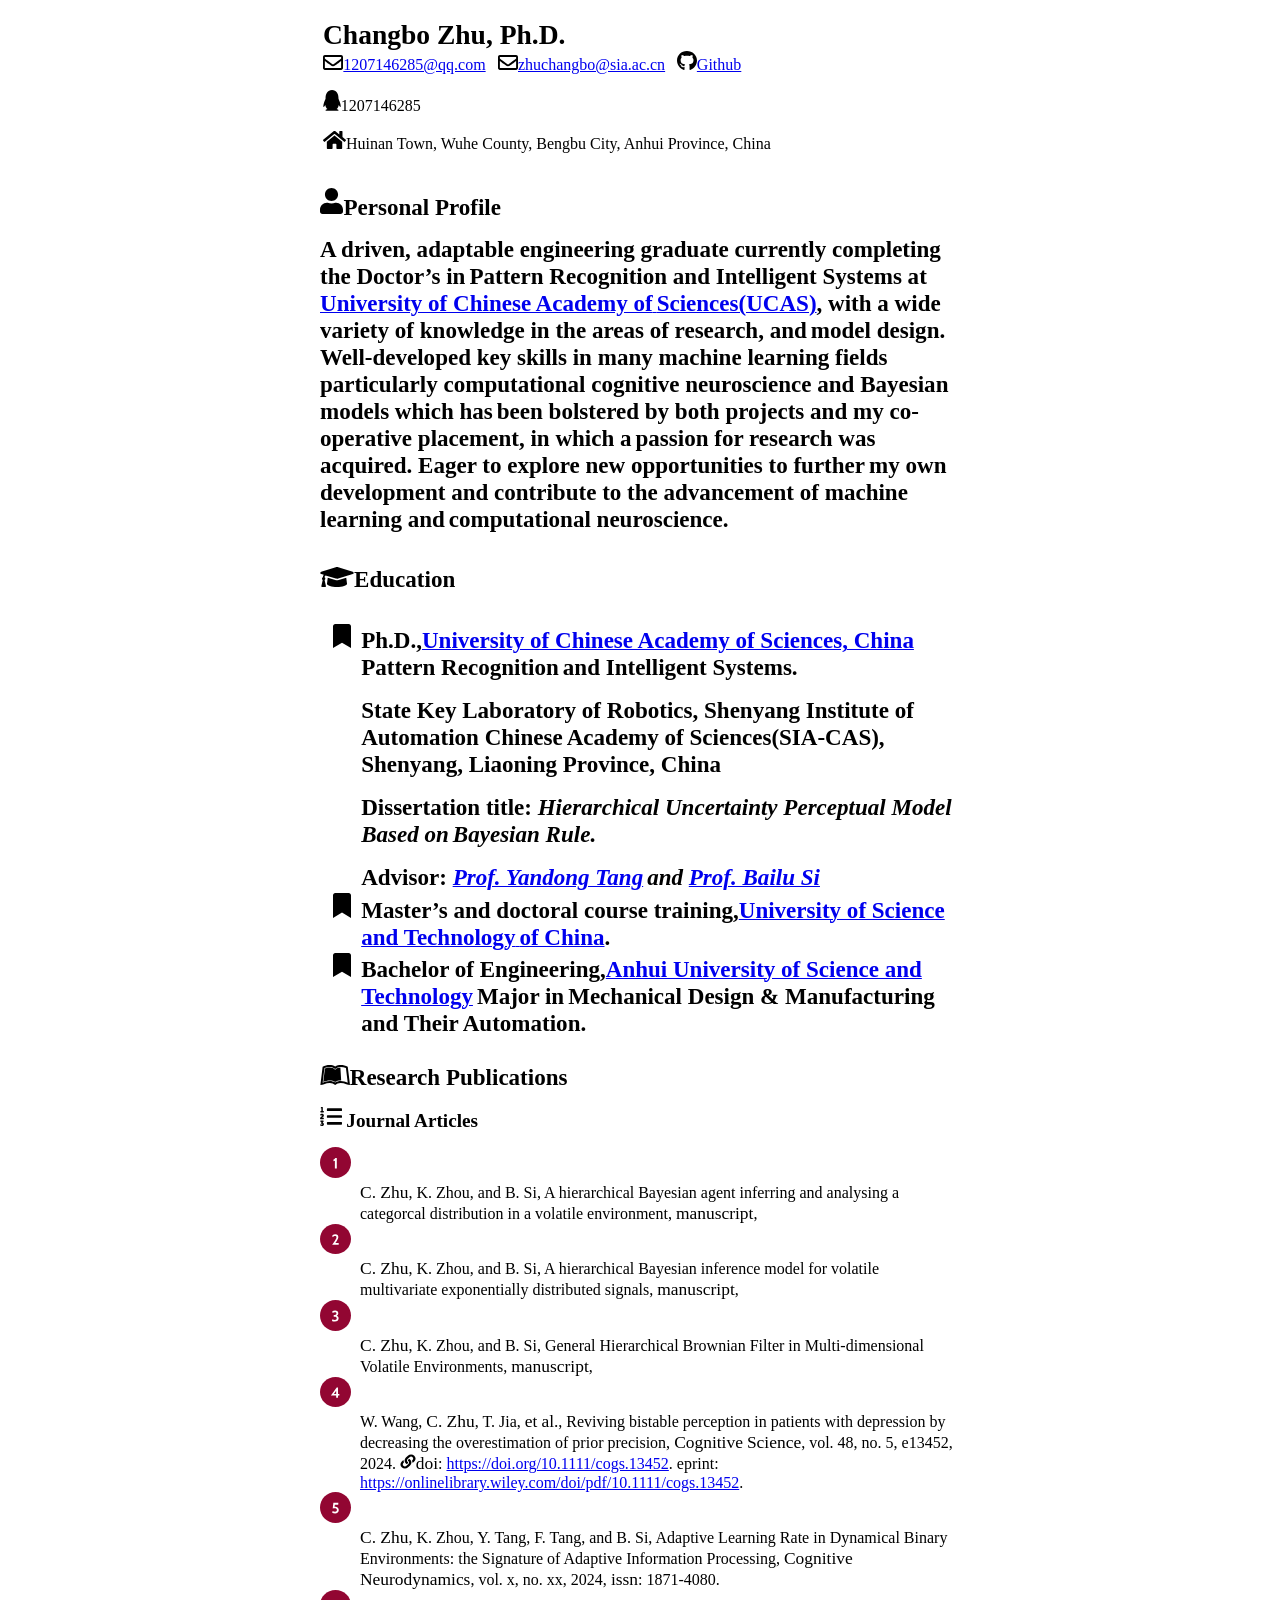
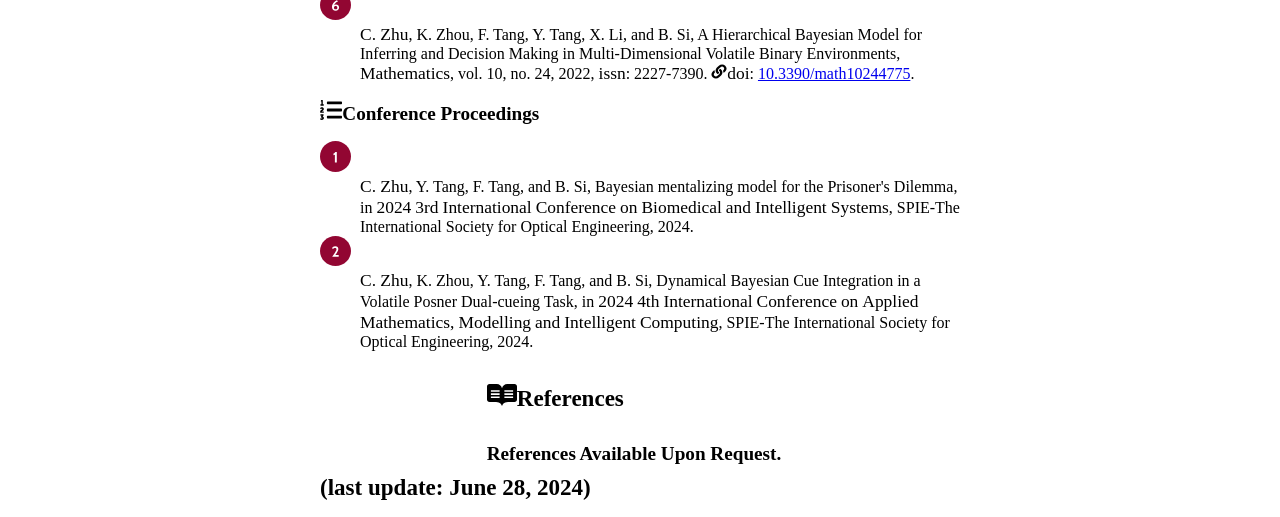
<file: index.html>
<!DOCTYPE html> 
<html lang="en" xml:lang="en" > 
<head><title></title> 
<meta  charset="utf-8" /> 
<meta name="generator" content="TeX4ht (https://tug.org/tex4ht/)" /> 
<meta name="viewport" content="width=device-width,initial-scale=1" /> 
<link rel="stylesheet" type="text/css" href="cv-pubweb_EN.css" /> 
<meta name="src" content="cv-pubweb_EN.tex" /> 
</head><body 
>
<table class="makeheaders"><tr><td class="leftheader"><span 
class="Cabin-Bold-tlf-t1-x-x-172">Changbo Zhu, Ph.D.</span>
<!--l. 108--><p class="noindent" ><img 
src="cv-pubweb_EN0x.svg" alt="x "  /><a 
href="mailto:1207146285@qq.com" ><span 
class="t1-zi4r-5-x-x-98">1207146285@qq.com</span></a>           <img 
src="cv-pubweb_EN1x.svg" alt="x "  /><a 
href="mailto:zhuchangbo@sia.ac.cn" ><span 
class="t1-zi4r-5-x-x-98">zhuchangbo@sia.ac.cn</span></a>           <img 
src="cv-pubweb_EN2x.svg" alt="x "  /><a 
href="https://changbozhu.github.io" >Github</a>  
</p><!--l. 108--><p class="noindent" ><img 
src="cv-pubweb_EN3x.svg" alt="x "  />1207146285  
</p><!--l. 108--><p class="noindent" ><img 
src="cv-pubweb_EN4x.svg" alt="� "  />Huinan Town, Wuhe County, Bengbu City, Anhui Province, China  
</p><!--l. 108--><p class="noindent" ></td><td class="rightheader"> </p></td></tr></table>
<div class="rubrichead"><img 
src="cv-pubweb_EN5x.svg" alt="x "  /><span 
class="Cabin-Bold-tlf-t1-x-x-144">Personal Profile</span><span 
class="Cabin-Bold-tlf-t1-x-x-144"> </span><span 
class="Cabin-Bold-tlf-t1-x-x-144">          </span></div>
<!--l. 8--><p class="noindent" ><span 
class="Cabin-Bold-tlf-t1-x-x-144">A driven, adaptable engineering graduate currently completing the Doctor’s in</span>
<span 
class="Cabin-Bold-tlf-t1-x-x-144">Pattern Recognition and Intelligent Systems at </span><a 
href="https://www.ucas.ac.cn/" ><span 
class="Cabin-Bold-tlf-t1-x-x-144">University of Chinese Academy of</span>
<span 
class="Cabin-Bold-tlf-t1-x-x-144">Sciences(UCAS)</span></a><span 
class="Cabin-Bold-tlf-t1-x-x-144">, with a wide variety of knowledge in the areas of research, and</span>
<span 
class="Cabin-Bold-tlf-t1-x-x-144">model design. Well-developed key skills in many machine learning fields</span>
<span 
class="Cabin-Bold-tlf-t1-x-x-144">particularly computational cognitive neuroscience and Bayesian models which has</span>
<span 
class="Cabin-Bold-tlf-t1-x-x-144">been bolstered by both projects and my co-operative placement, in which a</span>
<span 
class="Cabin-Bold-tlf-t1-x-x-144">passion for research was acquired. Eager to explore new opportunities to further</span>
<span 
class="Cabin-Bold-tlf-t1-x-x-144">my own development and contribute to the advancement of machine learning and</span>
<span 
class="Cabin-Bold-tlf-t1-x-x-144">computational neuroscience.   </span><div class="rubric">
<a 
 id="x1-3r1"></a><!--l. 1--><div class="longtable"> <table id="TBL-2" class="longtable" 
 
><colgroup id="TBL-2-1g"><col 
id="TBL-2-1" /><col 
id="TBL-2-2" /><col 
id="TBL-2-3" /></colgroup>
<tr  
 style="vertical-align:baseline;" id="TBL-2-1-"><td colspan="3" style="white-space:nowrap; text-align:right;" id="TBL-2-1-1"  
class="td01"><div class="multicolumn"  style="white-space:nowrap; text-align:left;"><div class="rubrichead"><img 
src="cv-pubweb_EN11x.svg" alt="x "  /><span 
class="Cabin-Bold-tlf-t1-x-x-144">Education</span><span 
class="Cabin-Bold-tlf-t1-x-x-144"> </span><span 
class="Cabin-Bold-tlf-t1-x-x-144">          </span></div></div>
</td></tr><tr 
class="vspace" style="font-size:2.0pt"><td 
>&nbsp;</td><td 
>&nbsp;</td><td 
>&nbsp;</td></tr><tr  
 style="vertical-align:baseline;" id="TBL-2-2-"><td  style="white-space:nowrap; text-align:right;" id="TBL-2-2-1"  
class="td01">  </td>
</tr><tr  
 style="vertical-align:baseline;" id="TBL-2-3-"><td  style="white-space:nowrap; text-align:right;" id="TBL-2-3-1"  
class="td01">  </td></tr>
<tr  
 style="vertical-align:baseline;" id="TBL-2-7-"><td  style="white-space:nowrap; text-align:right;" id="TBL-2-7-1"  
class="td01">  </td>
</tr><tr  
 style="vertical-align:baseline;" id="TBL-2-8-"><td  style="white-space:nowrap; text-align:right;" id="TBL-2-8-1"  
class="td01">  </td>
</tr><tr  
 style="vertical-align:baseline;" id="TBL-2-9-"><td  style="white-space:nowrap; text-align:right;" id="TBL-2-9-1"  
class="td01"><span class="prefix"></span>  </td><td  style="white-space:nowrap; text-align:left;" id="TBL-2-9-2"  
class="td10"> <img 
src="cv-pubweb_EN13x.svg" alt="x "  /> <span 
class="Cabin-Bold-tlf-t1-x-x-144"> </span></td><td  style="white-space:normal; text-align:left;" id="TBL-2-9-3"  
class="td00">
<!--l. 3--><p class="noindent" ><span 
class="Cabin-Bold-tlf-t1-x-x-144">Ph.D.,</span><a 
href="https://www.ucas.ac.cn/" ><span 
class="Cabin-Bold-tlf-t1-x-x-144">University of Chinese Academy of Sciences, China</span></a> <span 
class="Cabin-Bold-tlf-t1-x-x-144">Pattern Recognition</span>
<span 
class="Cabin-Bold-tlf-t1-x-x-144">and Intelligent Systems.</span>
</p><!--l. 4--><p class="noindent" ><span 
class="Cabin-Bold-tlf-t1-x-x-144">State Key Laboratory of Robotics, Shenyang Institute of Automation Chinese</span>
<span 
class="Cabin-Bold-tlf-t1-x-x-144">Academy of Sciences(SIA-CAS), Shenyang, Liaoning Province, China</span>
</p><!--l. 5--><p class="noindent" ><span 
class="Cabin-Bold-tlf-t1-x-x-144">Dissertation   title:   </span><span 
class="Cabin-BoldItalic-tlf-t1-x-x-144">Hierarchical   Uncertainty   Perceptual   Model   Based   on</span>
<span 
class="Cabin-BoldItalic-tlf-t1-x-x-144">Bayesian Rule.</span>
</p><!--l. 6--><p class="noindent" ><span 
class="Cabin-Bold-tlf-t1-x-x-144">Advisor: </span><a 
href="http://www.sia.cn/vision/kytd/yjry/202307/t20230726_6832358.html" ><span 
class="Cabin-BoldItalic-tlf-t1-x-x-144">Prof. Yandong Tang</span></a> <span 
class="Cabin-BoldItalic-tlf-t1-x-x-144">and </span><a 
href="https://sss.bnu.edu.cn/t/~bailusi" ><span 
class="Cabin-BoldItalic-tlf-t1-x-x-144">Prof. Bailu Si</span></a>                                                             </p></td>
</tr><tr  
 style="vertical-align:baseline;" id="TBL-2-10-"><td  style="white-space:nowrap; text-align:right;" id="TBL-2-10-1"  
class="td01"><span class="prefix"></span>  </td><td  style="white-space:nowrap; text-align:left;" id="TBL-2-10-2"  
class="td10"> <img 
src="cv-pubweb_EN14x.svg" alt="x "  /> <span 
class="Cabin-Bold-tlf-t1-x-x-144"> </span></td><td  style="white-space:normal; text-align:left;" id="TBL-2-10-3"  
class="td00">
<!--l. 13--><p class="noindent" ><span 
class="Cabin-Bold-tlf-t1-x-x-144">Master’s and doctoral course training,</span><a 
href="https://www.ustc.edu.cn/" ><span 
class="Cabin-Bold-tlf-t1-x-x-144">University of Science and Technology</span>
<span 
class="Cabin-Bold-tlf-t1-x-x-144">of China</span></a><span 
class="Cabin-Bold-tlf-t1-x-x-144">.</span>                                                                                                                                </p></td>
</tr><tr  
 style="vertical-align:baseline;" id="TBL-2-11-"><td  style="white-space:nowrap; text-align:right;" id="TBL-2-11-1"  
class="td01"><span class="prefix"></span>  </td><td  style="white-space:nowrap; text-align:left;" id="TBL-2-11-2"  
class="td10"> <img 
src="cv-pubweb_EN15x.svg" alt="x "  /> <span 
class="Cabin-Bold-tlf-t1-x-x-144"> </span></td><td  style="white-space:normal; text-align:left;" id="TBL-2-11-3"  
class="td00">
<!--l. 15--><p class="noindent" ><span 
class="Cabin-Bold-tlf-t1-x-x-144">Bachelor of Engineering,</span><a 
href="https://www.aust.edu.cn/" ><span 
class="Cabin-Bold-tlf-t1-x-x-144">Anhui University of Science and Technology</span></a> <span 
class="Cabin-Bold-tlf-t1-x-x-144">Major in</span>
<span 
class="Cabin-Bold-tlf-t1-x-x-144">Mechanical Design &#x0026; Manufacturing and Their Automation.</span>                                 </p></td>
</tr><tr  
 style="vertical-align:baseline;" id="TBL-2-12-"><td  style="white-space:nowrap; text-align:right;" id="TBL-2-12-1"  
class="td01">  </td>
</tr><tr  
 style="vertical-align:baseline;" id="TBL-2-13-"><td  style="white-space:nowrap; text-align:right;" id="TBL-2-13-1"  
class="td01">  </td>
</tr><tr  
 style="vertical-align:baseline;" id="TBL-2-14-"><td  style="white-space:nowrap; text-align:right;" id="TBL-2-14-1"  
class="td01">  </td>
</tr><tr  
 style="vertical-align:baseline;" id="TBL-2-15-"><td  style="white-space:nowrap; text-align:right;" id="TBL-2-15-1"  
class="td01">  </td>
</tr><tr  
 style="vertical-align:baseline;" id="TBL-2-16-"><td  style="white-space:nowrap; text-align:right;" id="TBL-2-16-1"  
class="td01">  </td></tr>
</table></div>
</div>
<div class="rubrichead"><img 
src="cv-pubweb_EN16x.svg" alt=" "  /><span 
class="Cabin-Bold-tlf-t1-x-x-144">Research Publications</span><span 
class="Cabin-Bold-tlf-t1-x-x-144"> </span><span 
class="Cabin-Bold-tlf-t1-x-x-144">          </span></div>                                                   
                                                                                         <!--l. 10--><p class="noindent" ><img 
src="cv-pubweb_EN17x.svg" alt="x"  />
<span 
class="Cabin-Bold-tlf-t1-x-x-120">Journal Articles</span><span 
class="Cabin-Bold-tlf-t1-x-x-120"> </span><span 
class="Cabin-Bold-tlf-t1-x-x-120"> </span>
     </p><dl class="thebibliography"><dt id="X0-zhu202x_ghbf-cat" class="thebibliography">
<img 
src="cv-pubweb_EN18x.svg" alt="1   "  /></dt><dd 
id="bib-1" class="thebibliography">
     <!--l. 10--><p class="noindent" ><a 
 id="cite.0@zhu202x_ghbf-cat"></a><span 
class="Cochineal-Bold-osf-swash-t-1x-x-109">C. Zhu</span>,
     K. Zhou,
     and
     B. Si,
      A
     hierarchical
     Bayesian
     agent
     inferring
     and
     analysing
     a
     categorcal
     distribution
     in
     a
     volatile
     environment, 
     <span 
class="Cochineal-Italic-osf-swash-t-1x-x-109">manuscript</span>,
     </p></dd><dt id="X0-zhu202x_ghbf-expon" class="thebibliography">
<img 
src="cv-pubweb_EN19x.svg" alt="2   "  /></dt><dd 
id="bib-2" class="thebibliography">
     <!--l. 10--><p class="noindent" ><a 
 id="cite.0@zhu202x_ghbf-expon"></a><span 
class="Cochineal-Bold-osf-swash-t-1x-x-109">C. Zhu</span>,
     K. Zhou,
     and
     B. Si,
      A
     hierarchical
     Bayesian
     inference
     model
     for
     volatile
     multivariate
     exponentially
     distributed
     signals, 
     <span 
class="Cochineal-Italic-osf-swash-t-1x-x-109">manuscript</span>,
     </p></dd><dt id="X0-zhu202x_ghbf" class="thebibliography">
<img 
src="cv-pubweb_EN20x.svg" alt="3   "  /></dt><dd 
id="bib-3" class="thebibliography">
     <!--l. 10--><p class="noindent" ><a 
 id="cite.0@zhu202x_ghbf"></a><span 
class="Cochineal-Bold-osf-swash-t-1x-x-109">C. Zhu</span>,
     K. Zhou,
     and
     B. Si,
      General
     Hierarchical
     Brownian                                                                            
                                                                                         
     Filter
     in
     Multi-dimensional
     Volatile
     Environments, 
     <span 
class="Cochineal-Italic-osf-swash-t-1x-x-109">manuscript</span>,
     </p></dd><dt id="X0-wang2024_bistable" class="thebibliography">
<img 
src="cv-pubweb_EN21x.svg" alt="4   "  /></dt><dd 
id="bib-4" class="thebibliography">
     <!--l. 10--><p class="noindent" ><a 
 id="cite.0@wang2024_bistable"></a>W. Wang,
     <span 
class="Cochineal-Bold-osf-swash-t-1x-x-109">C. Zhu</span>,
     T. Jia,
     <span 
class="Cochineal-Italic-osf-swash-t-1x-x-109">et</span>
     <span 
class="Cochineal-Italic-osf-swash-t-1x-x-109">al.</span>,
      Reviving
     bistable
     perception
     in
     patients
     with
     depression
     by
     decreasing
     the
     overestimation
     of
     prior
     precision, 
     <span 
class="Cochineal-Italic-osf-swash-t-1x-x-109">Cognitive</span>
     <span 
class="Cochineal-Italic-osf-swash-t-1x-x-109">Science</span>,
     vol. 48,
     no. 5,
     e13452,
     2024.
     <span id="textcolor1"><img 
src="cv-pubweb_EN22x.svg" alt="x
     "  /></span><span 
class="Cochineal-Roman-osf-sc-t-1x-x-109">doi</span>:
     <a 
href="https://doi.org/https://doi.org/10.1111/cogs.13452" ><span 
class="t1-zi4r-5-x-x-98">https://doi.org/10.1111/cogs.13452</span></a>.
     eprint:
     
<a 
href="https://onlinelibrary.wiley.com/doi/pdf/10.1111/cogs.13452" class="url" ><span 
class="t1-zi4r-5-x-x-98">https://onlinelibrary.wiley.com/doi/pdf/10.1111/cogs.13452</span></a>.
     </p></dd><dt id="X0-zhu2024_ghbf-adaptive-learning-rate" class="thebibliography">
<img 
src="cv-pubweb_EN23x.svg" alt="5   "  /></dt><dd 
id="bib-5" class="thebibliography">
     <!--l. 10--><p class="noindent" ><a 
 id="cite.0@zhu2024_ghbf-adaptive-learning-rate"></a><span 
class="Cochineal-Bold-osf-swash-t-1x-x-109">C. Zhu</span>,
     K. Zhou,
     Y. Tang,
     F. Tang,
     and
     B. Si,
      Adaptive
     Learning
                                                                                         
                                                                                         
     Rate
     in
     Dynamical
     Binary
     Environments:
     the
     Signature
     of
     Adaptive
     Information
     Processing, 
     <span 
class="Cochineal-Italic-osf-swash-t-1x-x-109">Cognitive</span>
     <span 
class="Cochineal-Italic-osf-swash-t-1x-x-109">Neurodynamics</span>,
     vol. x,
     no. xx,
     2024,
     <span 
class="Cochineal-Roman-osf-sc-t-1x-x-109">issn</span>:
     1871-4080.
     </p></dd><dt id="X0-zhu2022_ghbf-bernoulli" class="thebibliography">
<img 
src="cv-pubweb_EN24x.svg" alt="6   "  /></dt><dd 
id="bib-6" class="thebibliography">
     <!--l. 10--><p class="noindent" ><a 
 id="cite.0@zhu2022_ghbf-bernoulli"></a><span 
class="Cochineal-Bold-osf-swash-t-1x-x-109">C. Zhu</span>,
     K. Zhou,
     F. Tang,
     Y. Tang,
     X. Li,
     and
     B. Si,
      A
     Hierarchical
     Bayesian
     Model
     for
     Inferring
     and
     Decision
     Making
     in
     Multi-Dimensional
     Volatile
     Binary
     Environments, 
     <span 
class="Cochineal-Italic-osf-swash-t-1x-x-109">Mathematics</span>,
     vol. 10,
     no. 24,
     2022,
     <span 
class="Cochineal-Roman-osf-sc-t-1x-x-109">issn</span>:
     2227-7390.
     <span id="textcolor2"><img 
src="cv-pubweb_EN25x.svg" alt="x
     "  /></span><span 
class="Cochineal-Roman-osf-sc-t-1x-x-109">doi</span>:
     <a 
href="https://doi.org/10.3390/math10244775" ><span 
class="t1-zi4r-5-x-x-98">10.3390/math10244775</span></a>.</p></dd></dl>
                                                                                         
                                                                                         
<!--l. 12--><p class="noindent" ><img 
src="cv-pubweb_EN26x.svg" alt="x "  /><span 
class="Cabin-Bold-tlf-t1-x-x-120">Conference Proceedings</span><span 
class="Cabin-Bold-tlf-t1-x-x-120"> </span><span 
class="Cabin-Bold-tlf-t1-x-x-120"> </span>
     </p><dl class="thebibliography"><dt id="X0-zhu2024_icbis" class="thebibliography">
<img 
src="cv-pubweb_EN27x.svg" alt="1   "  /></dt><dd 
id="bib-7" class="thebibliography">
     <!--l. 12--><p class="noindent" ><a 
 id="cite.0@zhu2024_icbis"></a><span 
class="Cochineal-Bold-osf-swash-t-1x-x-109">C. Zhu</span>,
     Y. Tang,
     F. Tang,
     and
     B. Si,
      Bayesian
     mentalizing
     model
     for
     the
     Prisoner's
     Dilemma, 
     in
     <span 
class="Cochineal-Italic-osf-swash-t-1x-x-109">2024</span>
     <span 
class="Cochineal-Italic-osf-swash-t-1x-x-109">3rd</span>
     <span 
class="Cochineal-Italic-osf-swash-t-1x-x-109">International</span>
     <span 
class="Cochineal-Italic-osf-swash-t-1x-x-109">Conference</span>
     <span 
class="Cochineal-Italic-osf-swash-t-1x-x-109">on</span>
     <span 
class="Cochineal-Italic-osf-swash-t-1x-x-109">Biomedical</span>
     <span 
class="Cochineal-Italic-osf-swash-t-1x-x-109">and</span>
     <span 
class="Cochineal-Italic-osf-swash-t-1x-x-109">Intelligent</span>
     <span 
class="Cochineal-Italic-osf-swash-t-1x-x-109">Systems</span>,
     SPIE-The
     International
     Society
     for
     Optical
     Engineering,
     2024.
     </p></dd><dt id="X0-zhu2024_cammic" class="thebibliography">
<img 
src="cv-pubweb_EN28x.svg" alt="2   "  /></dt><dd 
id="bib-8" class="thebibliography">
     <!--l. 12--><p class="noindent" ><a 
 id="cite.0@zhu2024_cammic"></a><span 
class="Cochineal-Bold-osf-swash-t-1x-x-109">C. Zhu</span>,
     K. Zhou,
     Y. Tang,
     F. Tang,
     and
     B. Si,
      Dynamical
     Bayesian
     Cue
     Integration
     in
     a
     Volatile
     Posner
     Dual-cueing
     Task, 
                                                                                         
                                                                                         
     in
     <span 
class="Cochineal-Italic-osf-swash-t-1x-x-109">2024</span>
     <span 
class="Cochineal-Italic-osf-swash-t-1x-x-109">4th</span>
     <span 
class="Cochineal-Italic-osf-swash-t-1x-x-109">International</span>
     <span 
class="Cochineal-Italic-osf-swash-t-1x-x-109">Conference</span>
     <span 
class="Cochineal-Italic-osf-swash-t-1x-x-109">on</span>
     <span 
class="Cochineal-Italic-osf-swash-t-1x-x-109">Applied</span>
     <span 
class="Cochineal-Italic-osf-swash-t-1x-x-109">Mathematics,</span>
     <span 
class="Cochineal-Italic-osf-swash-t-1x-x-109">Modelling</span>
     <span 
class="Cochineal-Italic-osf-swash-t-1x-x-109">and</span>
     <span 
class="Cochineal-Italic-osf-swash-t-1x-x-109">Intelligent</span>
     <span 
class="Cochineal-Italic-osf-swash-t-1x-x-109">Computing</span>,
     SPIE-The
     International
     Society
     for
     Optical
     Engineering,
     2024.</p></dd></dl>
<div class="rubric">
<a 
 id="x1-5r2"></a><!--l. 5--><div class="longtable"> <table id="TBL-4" class="longtable" 
 
><colgroup id="TBL-4-1g"><col 
id="TBL-4-1" /><col 
id="TBL-4-2" /><col 
id="TBL-4-3" /></colgroup>
<tr  
 style="vertical-align:baseline;" id="TBL-4-1-"><td colspan="3" style="white-space:nowrap; text-align:right;" id="TBL-4-1-1"  
class="td01"><div class="multicolumn"  style="white-space:nowrap; text-align:left;"><div class="rubrichead"><img 
src="cv-pubweb_EN31x.svg" alt="x "  /><span 
class="Cabin-Bold-tlf-t1-x-x-144">References</span><span 
class="Cabin-Bold-tlf-t1-x-x-144"> </span><span 
class="Cabin-Bold-tlf-t1-x-x-144">          </span></div></div>
</td></tr><tr 
class="vspace" style="font-size:2.0pt"><td 
>&nbsp;</td><td 
>&nbsp;</td><td 
>&nbsp;</td></tr><tr  
 style="vertical-align:baseline;" id="TBL-4-2-"><td  style="white-space:nowrap; text-align:right;" id="TBL-4-2-1"  
class="td01">  </td>
</tr><tr  
 style="vertical-align:baseline;" id="TBL-4-3-"><td  style="white-space:nowrap; text-align:right;" id="TBL-4-3-1"  
class="td01">  </td></tr>
<tr  
 style="vertical-align:baseline;" id="TBL-4-7-"><td  style="white-space:nowrap; text-align:right;" id="TBL-4-7-1"  
class="td01">                              </td>
</tr><tr  
 style="vertical-align:baseline;" id="TBL-4-8-"><td  style="white-space:nowrap; text-align:right;" id="TBL-4-8-1"  
class="td01">                              </td>
</tr><tr  
 style="vertical-align:baseline;" id="TBL-4-9-"><td  style="white-space:nowrap; text-align:right;" id="TBL-4-9-1"  
class="td01"><span 
class="Cabin-Bold-tlf-t1-x-x-120">References Available Upon Request.    </span></td>
</tr><tr  
 style="vertical-align:baseline;" id="TBL-4-10-"><td  style="white-space:nowrap; text-align:right;" id="TBL-4-10-1"  
class="td01">                              </td>
</tr><tr  
 style="vertical-align:baseline;" id="TBL-4-11-"><td  style="white-space:nowrap; text-align:right;" id="TBL-4-11-1"  
class="td01">                              </td>
</tr><tr  
 style="vertical-align:baseline;" id="TBL-4-12-"><td  style="white-space:nowrap; text-align:right;" id="TBL-4-12-1"  
class="td01">                              </td>
</tr><tr  
 style="vertical-align:baseline;" id="TBL-4-13-"><td  style="white-space:nowrap; text-align:right;" id="TBL-4-13-1"  
class="td01">                              </td></tr>
</table></div>
</div> <span 
class="Cabin-Bold-tlf-t1-x-x-144">(last update: June 28, 2024)</span>
 
</body> 
</html>
</file>
<file: cv-pubweb_EN.css>
/* start css.sty */
.Cochineal-Roman-osf-swash-t-1x-x-109{font-size:109%;}
.Cabin-Bold-tlf-t1-x-x-80{font-size:80%;font-weight: bold; font-name: 'Cabin', serif}
.Cabin-Bold-tlf-t1-x-x-80{font-weight: bold; font-name: 'Cabin', serif}
.Cabin-Bold-tlf-t1-x-x-80{font-weight: bold; font-name: 'Cabin', serif}
.Cabin-Bold-tlf-t1-x-x-80{font-weight: bold; font-name: 'Cabin', serif}
.Cabin-Bold-tlf-t1-x-x-172{font-size:172%;font-weight: bold; font-name: 'Cabin', serif}
.Cabin-Bold-tlf-t1-x-x-172{font-weight: bold; font-name: 'Cabin', serif}
.Cabin-Bold-tlf-t1-x-x-172{font-weight: bold; font-name: 'Cabin', serif}
.Cabin-Bold-tlf-t1-x-x-172{font-weight: bold; font-name: 'Cabin', serif}
.fa5free1regular-x-x-109{font-size:109%; font-family: 'Font Awesome 5 Free Regular', serif;}
.t1-zi4r-5-x-x-98{}
.fa5brands0-x-x-109{font-size:109%; font-family: 'Font Awesome 5 Brands Regular', serif;}
.fa5brands1-x-x-109{font-size:109%; font-family: 'Font Awesome 5 Brands Regular', serif;}
.fa5free1solid-x-x-109{font-size:109%; font-family: 'Font Awesome 5 Free Solid', serif;}
.Cabin-Bold-tlf-t1-x-x-144{font-size:144%;font-weight: bold; font-name: 'Cabin', serif}
.Cabin-Bold-tlf-t1-x-x-144{font-weight: bold; font-name: 'Cabin', serif}
.Cabin-Bold-tlf-t1-x-x-144{font-weight: bold; font-name: 'Cabin', serif}
.Cabin-Bold-tlf-t1-x-x-144{font-weight: bold; font-name: 'Cabin', serif}
.fa5free3solid-x-x-144{font-size:144%; font-family: 'Font Awesome 5 Free Solid', serif;}
.t1-zi4b-5-x-x-129{font-size:129%;}
.fa5free1solid-x-x-144{font-size:144%; font-family: 'Font Awesome 5 Free Solid', serif;}
.Cabin-Bold-tlf-t1-x-x-120{font-size:120%;font-weight: bold; font-name: 'Cabin', serif}
.Cabin-Bold-tlf-t1-x-x-120{font-weight: bold; font-name: 'Cabin', serif}
.Cabin-Bold-tlf-t1-x-x-120{font-weight: bold; font-name: 'Cabin', serif}
.Cabin-Bold-tlf-t1-x-x-120{font-weight: bold; font-name: 'Cabin', serif}
.fa5free0solid-x-x-129{font-size:129%; font-family: 'Font Awesome 5 Free Solid', serif;}
.fa5free0solid-x-x-129{ font-family: 'Font Awesome 5 Free Solid', serif;}
.Cabin-BoldItalic-tlf-t1-x-x-144{font-size:144%;font-weight: bold; font-style: italic; font-name: 'Cabin', serif}
.fa5brands0-x-x-144{font-size:144%; font-family: 'Font Awesome 5 Brands Regular', serif;}
.fa5free2solid-x-x-120{font-size:120%; font-family: 'Font Awesome 5 Free Solid', serif;}
.Cochineal-Bold-osf-swash-t-1x-x-109{font-size:109%;}
.Cochineal-Italic-osf-swash-t-1x-x-109{font-size:109%;}
.fa5free2solid-x-x-80{font-size:80%; font-family: 'Font Awesome 5 Free Solid', serif;}
.Cochineal-Roman-osf-sc-t-1x-x-109{font-size:109%;}
.fa5brands1-x-x-144{font-size:144%; font-family: 'Font Awesome 5 Brands Regular', serif;}
p{margin-top:0;margin-bottom:0}
p.indent{text-indent:0;}
p + p{margin-top:1em;}
p + div, p + pre {margin-top:1em;}
div + p, pre + p {margin-top:1em;}
a { overflow-wrap: break-word; word-wrap: break-word; word-break: break-word; hyphens: auto; }
@media print {div.crosslinks {visibility:hidden;}}
table.tabular{border-collapse: collapse; border-spacing: 0;}
a img { border-top: 0; border-left: 0; border-right: 0; }
center { margin-top:1em; margin-bottom:1em; }
td center { margin-top:0em; margin-bottom:0em; }
.Canvas { position:relative; }
img.math{vertical-align:middle;}
div.par-math-display, div.math-display{text-align:center;}
body{ margin:1em auto; max-width:80ch; padding:0 .62em; }
h1,h2,h3,h4,h5 { line-height:1.2; }
@media print{ body{ max-width:none } }
.partHead, likepartHead { font-size: 2em; }
.chapterHead, likechapterHead { font-size: 1.7411em; }
.sectionHead, likesectionHead { font-size: 1.5157em; }
.subsectionHead, likesubsectionHead { font-size: 1.3195em; }
.subsubsectionHead, likesubsubsectionHead { font-size: 1.1487em; }
 @media (prefers-color-scheme: dark) { img[src^="cv-pubweb_EN"]{filter: invert(1); } } 
li p.indent { text-indent: 0em }
li p:first-child{ margin-top:0em; }
li p:last-child, li div:last-child { margin-bottom:0.5em; }
li p:first-child{ margin-bottom:0; }
li p~ul:last-child, li p~ol:last-child{ margin-bottom:0.5em; }
.enumerate1 {list-style-type:decimal;}
.enumerate2 {list-style-type:lower-alpha;}
.enumerate3 {list-style-type:lower-roman;}
.enumerate4 {list-style-type:upper-alpha;}
div.newtheorem { margin-bottom: 2em; margin-top: 2em;}
div.newtheorem .head{font-weight: bold;}
.obeylines-h,.obeylines-v {white-space: nowrap; }
div.obeylines-v p { margin-top:0; margin-bottom:0; }
.overline{ text-decoration:overline; }
.overline img{ border-top: 1px solid black; }
td.displaylines {text-align:center; white-space:nowrap;}
.centerline {text-align:center;}
.rightline {text-align:right;}
pre.verbatim {font-family: monospace,monospace; text-align:left; clear:both; }
.fbox {padding-left:3.0pt; padding-right:3.0pt; text-indent:0pt; border:solid black 0.4pt; }
div.fbox {display:table}
div.center div.fbox {text-align:center; clear:both; padding-left:3.0pt; padding-right:3.0pt; text-indent:0pt; border:solid black 0.4pt; }
div.minipage{width:100%;}
div.center, div.center div.center {text-align: center; margin-left:1em; margin-right:1em;}
div.center div {text-align: left;}
div.flushright, div.flushright div.flushright {text-align: right;}
div.flushright div {text-align: left;}
div.flushleft {text-align: left;}
.underline{ text-decoration:underline; }
.underline img{ border-bottom: 1px solid black; margin-bottom:1pt; }
.framebox-c, .framebox-l, .framebox-r { padding-left:3.0pt; padding-right:3.0pt; text-indent:0pt; border:solid black 0.4pt; }
.framebox-c {text-align:center;}
.framebox-l {text-align:left;}
.framebox-r {text-align:right;}
span.thank-mark{ vertical-align: super }
span.footnote-mark sup.textsuperscript, span.footnote-mark a sup.textsuperscript{ font-size:80%; }
div.tabular, div.center div.tabular {text-align: center; margin-top:0.5em; margin-bottom:0.5em; }
table.tabular td p{margin-top:0em;}
table.tabular {margin-left: auto; margin-right: auto;}
td p:first-child{ margin-top:0em; }
td p:last-child{ margin-bottom:0em; }
div.td00{ margin-left:0pt; margin-right:0pt; }
div.td01{ margin-left:0pt; margin-right:5pt; }
div.td10{ margin-left:5pt; margin-right:0pt; }
div.td11{ margin-left:5pt; margin-right:5pt; }
table[rules] {border-left:solid black 0.4pt; border-right:solid black 0.4pt; }
td.td00{ padding-left:0pt; padding-right:0pt; }
td.td01{ padding-left:0pt; padding-right:5pt; }
td.td10{ padding-left:5pt; padding-right:0pt; }
td.td11{ padding-left:5pt; padding-right:5pt; }
table[rules] {border-left:solid black 0.4pt; border-right:solid black 0.4pt; }
.hline hr, .cline hr{ height : 0px; margin:0px; }
.hline td, .cline td{ padding: 0; }
.hline hr, .cline hr{border:none;border-top:1px solid black;}
.hline {border-top: 1px solid black;}
.hline + .vspace:last-child{display:none;}
.hline:first-child{border-bottom:1px solid black;border-top:none;}
.tabbing-right {text-align:right;}
div.float, div.figure {margin-left: auto; margin-right: auto;}
div.float img {text-align:center;}
div.figure img {text-align:center;}
.marginpar,.reversemarginpar {width:20%; float:right; text-align:left; margin-left:auto; margin-top:0.5em; font-size:85%; text-decoration:underline;}
.marginpar p,.reversemarginpar p{margin-top:0.4em; margin-bottom:0.4em;}
.reversemarginpar{float:left;}
table.equation {width:100%;}
.equation td{text-align:center; }
td.equation { margin-top:1em; margin-bottom:1em; } 
td.equation-label { width:5%; text-align:center; }
td.eqnarray4 { width:5%; white-space: normal; }
td.eqnarray2 { width:5%; }
table.eqnarray-star, table.eqnarray {width:100%;}
div.eqnarray{text-align:center;}
div.array {text-align:center;}
div.pmatrix {text-align:center;}
table.pmatrix {width:100%;}
span.pmatrix img{vertical-align:middle;}
div.pmatrix {text-align:center;}
table.pmatrix {width:100%;}
span.bar-css {text-decoration:overline;}
img.cdots{vertical-align:middle;}
td.leftheader {text-align:left}
td.rightheader {text-align:right}
table.makeheaders {width:100%}
div.maketitle {text-align:center;}
div.rubrichead {margin-top:1em; margin-bottom:1em;}
div.tabular, div.center div.tabular {text-align: center; margin-top:0.5em; margin-bottom:0.5em; }
table.tabular td p{margin-top:0em;}
table.tabular {margin-left: auto; margin-right: auto;}
td p:first-child{ margin-top:0em; }
td p:last-child{ margin-bottom:0em; }
div.td00{ margin-left:0pt; margin-right:0pt; }
div.td01{ margin-left:0pt; margin-right:5pt; }
div.td10{ margin-left:5pt; margin-right:0pt; }
div.td11{ margin-left:5pt; margin-right:5pt; }
table[rules] {border-left:solid black 0.4pt; border-right:solid black 0.4pt; }
td.td00{ padding-left:0pt; padding-right:0pt; }
td.td01{ padding-left:0pt; padding-right:5pt; }
td.td10{ padding-left:5pt; padding-right:0pt; }
td.td11{ padding-left:5pt; padding-right:5pt; }
table[rules] {border-left:solid black 0.4pt; border-right:solid black 0.4pt; }
.hline hr, .cline hr{ height : 0px; margin:0px; }
.hline td, .cline td{ padding: 0; }
.hline hr, .cline hr{border:none;border-top:1px solid black;}
.hline {border-top: 1px solid black;}
.hline + .vspace:last-child{display:none;}
.hline:first-child{border-bottom:1px solid black;border-top:none;}
div.array {text-align:center;}
table[rules] {border-left:solid black 0.4pt; border-right:solid black 0.4pt; }
table.longtable{border-collapse: collapse; border-spacing: 0;}
div.longtable{text-align:center;}
table.longtable{margin-left:auto; margin-right: auto;}
caption.longtable .id{font-weight:bold;}
.rotatebox{display: inline-block;}
dt.printshorthands{float:left; clear:left; margin-right:1em;}
span#textcolor1{color:rgb(145,5,101)}
span#textcolor2{color:rgb(145,5,101)}
/* end css.sty */
</file>
